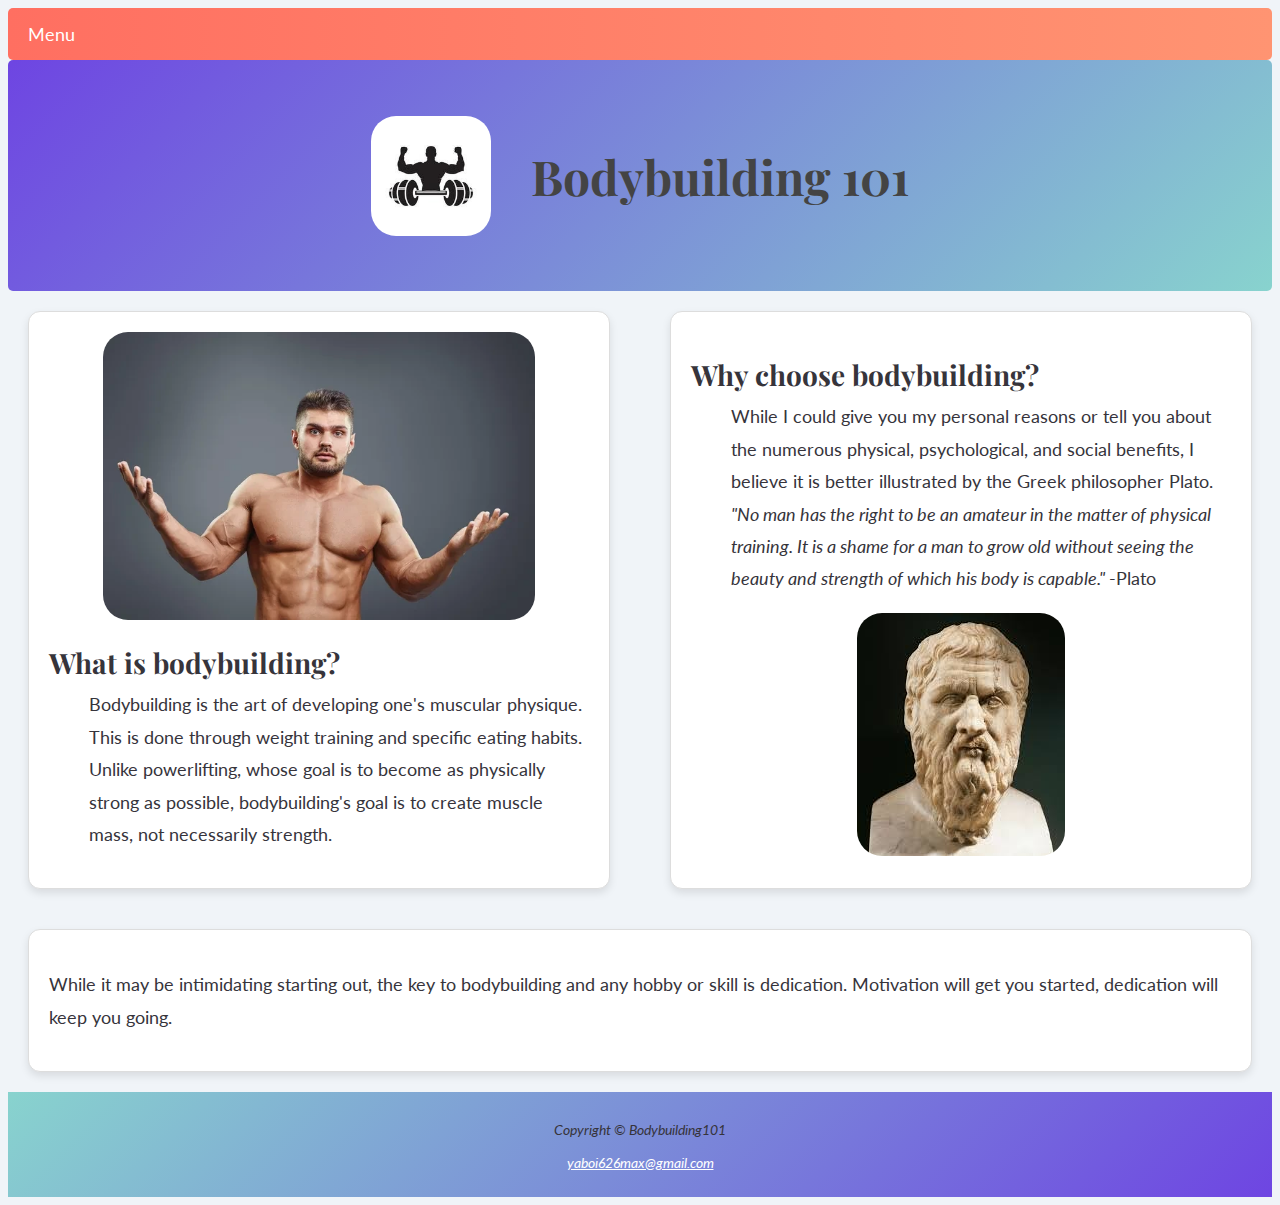
<file: index.html>
<!DOCTYPE html>
<html lang="en">

<head>
    <meta charset="UTF-8">
    <meta http-equiv="X-UA-Compatible" content="IE=edge">
    <meta name="viewport" content="width=device-width, initial-scale=1.0">
    <title>Bodybuilding 101</title>
    <link rel="stylesheet" href="styles.css">
</head>

<body>
    <nav>
        <div class="navbar">
            <div class="menu-button">Menu</div>
            <div class="menu">
                <ul>
                    <li><a href="index.html">Home</a> &nbsp;</li>
                    <li><a href="train.html">Training Types</a> &nbsp;</li>
                    <li><a href="book.html">Book Me</a> &nbsp;</li>
                </ul>
            </div>
        </div>
    </nav>

    <header>
        <img class="logo" src="Images/logo.jpg" alt="A logo of a barbell and a flexing man silhouette">
        <h1>Bodybuilding 101</h1>
    </header>

    <main>
        <div class="container">
            <div class="column">
                <img src="Images/confused.webp" alt="A confused bodybuilder" style="border-radius: 25px;">
                <dl>
                    <dt><strong>What is bodybuilding?</strong></dt>
                    <dd>Bodybuilding is the art of developing one's muscular physique.
                        This is done through weight training and specific eating habits.
                        Unlike powerlifting, whose goal is to become as physically strong as
                        possible, bodybuilding's goal is to create muscle mass, not necessarily strength.
                    </dd>
                </dl>
            </div>

            <div class="column">
                <dl>
                    <dt><strong>Why choose bodybuilding?</strong></dt>
                    <dd>While I could give you my personal reasons or tell you about the
                        numerous physical, psychological, and social benefits, I believe it is better
                        illustrated by the Greek philosopher Plato. <br>
                        <i>"No man has the right to be an amateur in the matter of physical
                            training. It is a shame for a man to grow old without seeing
                            the beauty and strength of which his body is capable." </i> -Plato<br>
                    </dd>
                </dl>
                <img src="Images/plato.jpg" alt="A statue of Plato" class="plato-img" style="border-radius: 25px;">
            </div>
        </div>

        <div class="column">
            <p>While it may be intimidating starting out, the key to bodybuilding
                and any hobby or skill is dedication. Motivation will get you started,
                dedication will keep you going.
            </p>
        </div>
    </main>

    <footer>
        <small><i>
                Copyright &copy; Bodybuilding101<br>
                <a href="mailto:yaboi626max@gmail.com">yaboi626max@gmail.com</a>
            </i></small>
    </footer>
</body>

</html>
</file>
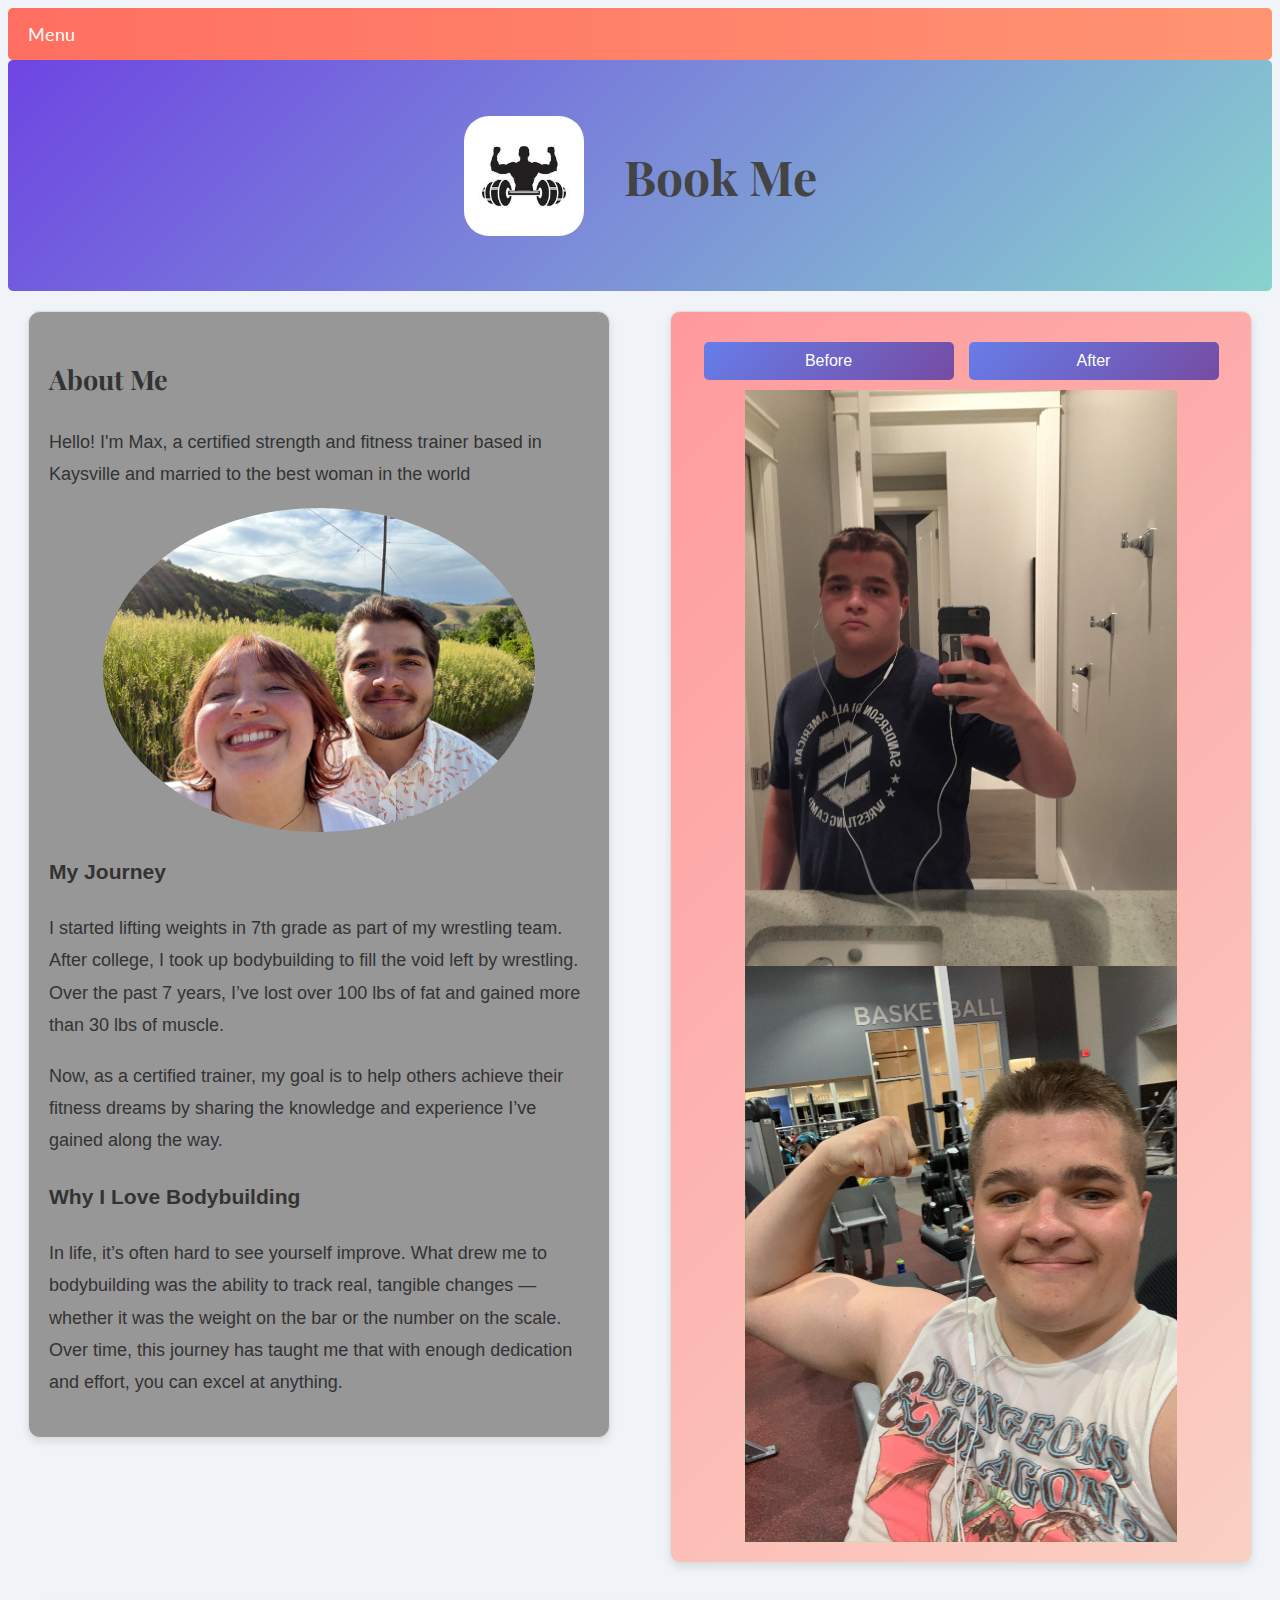
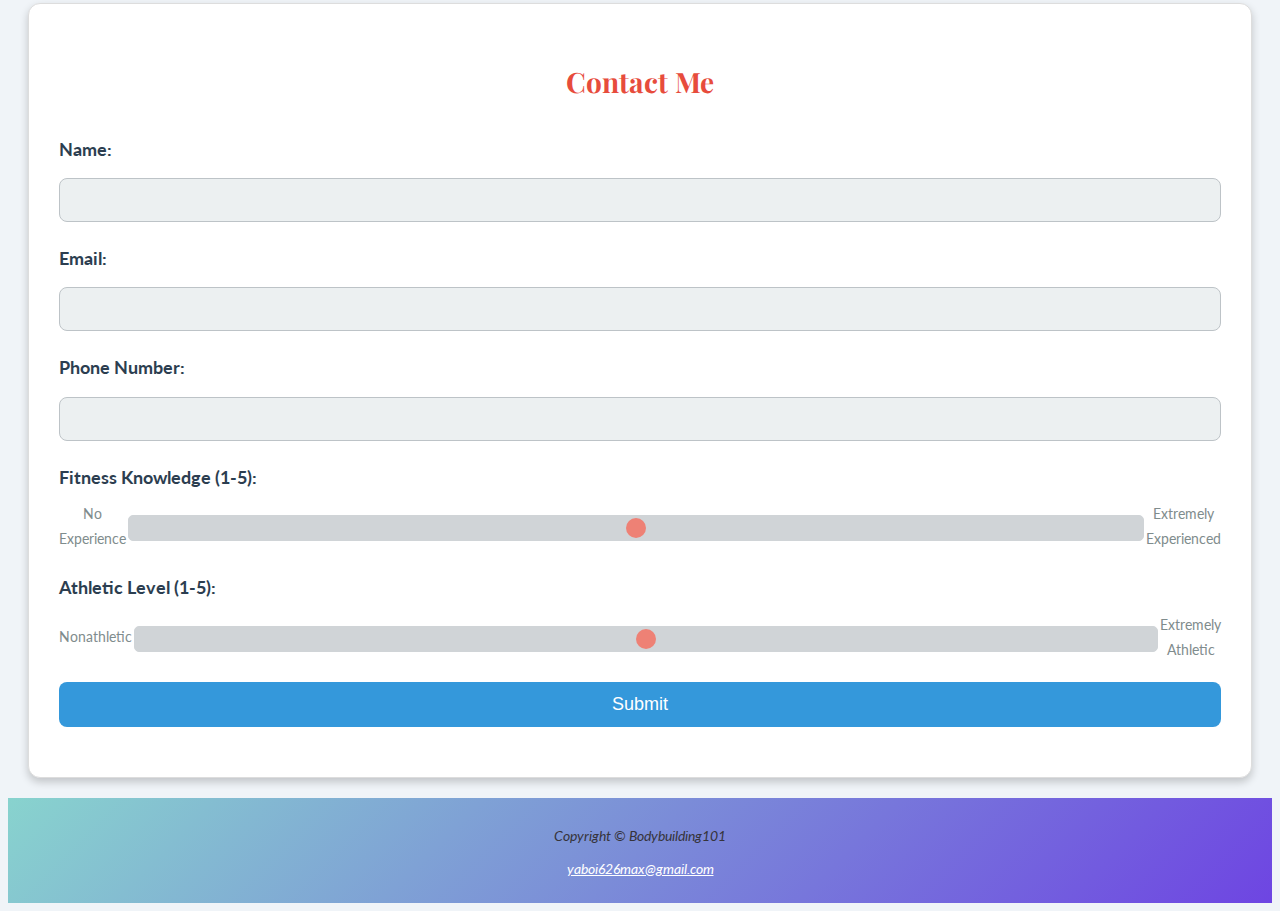
<file: book.html>
<!DOCTYPE html>
<html lang="en">

<head>
    <meta charset="UTF-8" />
    <meta http-equiv="X-UA-Compatible" content="IE=edge" />
    <meta name="viewport" content="width=device-width, initial-scale=1.0" />
    <title>Book Me - Bodybuilding 101</title>
    <link rel="stylesheet" href="styles.css" />
</head>

<body>
    <nav>
        <div class="navbar">
            <div class="menu-button">Menu</div>
            <div class="menu">
                <ul>
                    <li><a href="index.html">Home</a></li>
                    <li><a href="train.html">How to Train</a></li>
                    <li><a href="book.html">Book Me</a></li>
                </ul>
            </div>
        </div>
    </nav>

    <header>
        <img class="logo" src="Images/logo.jpg" alt="A logo of a barbell and a flexing man silhouette" />
        <h1>Book Me</h1>
    </header>

    <main>
        <div class="container">
            <div id="bio" class="column">
                <h2>About Me</h2>
                <p>
                    Hello! I'm Max, a certified strength and fitness trainer based in
                    Kaysville and married to the best woman in the world
                </p>
                <img src="Images/bio.png" alt="me with my lovely wife" class="bio-image"
                    title="me and my lovely wife" />
                <h3>My Journey</h3>
                <p>
                    I started lifting weights in 7th grade as part of my wrestling team.
                    After college, I took up bodybuilding to fill the void left by
                    wrestling. Over the past 7 years, I’ve lost over 100 lbs of fat and
                    gained more than 30 lbs of muscle.
                </p>
                <p>
                    Now, as a certified trainer, my goal is to help others achieve their
                    fitness dreams by sharing the knowledge and experience I’ve gained
                    along the way.
                </p>
                <h3>Why I Love Bodybuilding</h3>
                <p>
                    In life, it’s often hard to see yourself improve. What drew me to
                    bodybuilding was the ability to track real, tangible changes —
                    whether it was the weight on the bar or the number on the scale.
                    Over time, this journey has taught me that with enough dedication
                    and effort, you can excel at anything.
                </p>
            </div>
        
            <div id="before-after" class="column">
                <button id="before-btn">Before</button>
                <button id="after-btn">After</button>
                <div id="before-photo" class="photo-section">
                    <img src="Images/before1.jpg" alt="Before Photo 1" />
                    <img src="Images/before2.jpg" alt="Before Photo 2" />
                </div>
                <div id="after-photo" class="photo-section" style="display: none">
                    <img src="Images/after.png" alt="After Photo" />
                </div>
            </div>
        </div>
        

        <div class="container">
            <div id="contact" class="column">
                <h2>Contact Me</h2>
                <form method="post" action="https://webdevbasics.net/scripts/demo.php">
                    <div class="form-group">
                        <label for="name">Name:</label>
                        <input type="text" id="name" name="name" required />
                    </div>
                    <div class="form-group">
                        <label for="email">Email:</label>
                        <input type="email" id="email" name="email" required />
                    </div>
                    <div class="form-group">
                        <label for="phone">Phone Number:</label>
                        <input type="tel" id="phone" name="phone" />
                    </div>
                    <div class="form-group">
                        <label for="knowledge">Fitness Knowledge (1-5):</label>
                        <div class="range-container">
                            <span>No Experience</span>
                            <input type="range" id="knowledge" name="knowledge" min="1" max="5" step="1" />
                            <span>Extremely Experienced</span>
                        </div>
                    </div>
                    <div class="form-group">
                        <label for="athletic">Athletic Level (1-5):</label>
                        <div class="range-container">
                            <span>Nonathletic</span>
                            <input type="range" id="athletic" name="athletic" min="1" max="5" step="1" />
                            <span>Extremely Athletic</span>
                        </div>
                    </div>
                    <div class="form-group">
                        <input type="submit" value="Submit" />
                    </div>
                </form>
            </div>
        </div>
    </main>

    <footer>
        <small><i>
                Copyright &copy; Bodybuilding101<br />
                <a href="mailto:yaboi626max@gmail.com">yaboi626max@gmail.com</a>
            </i></small>
    </footer>
    <script src="book.js" defer></script>
</body>

</html>
</file>
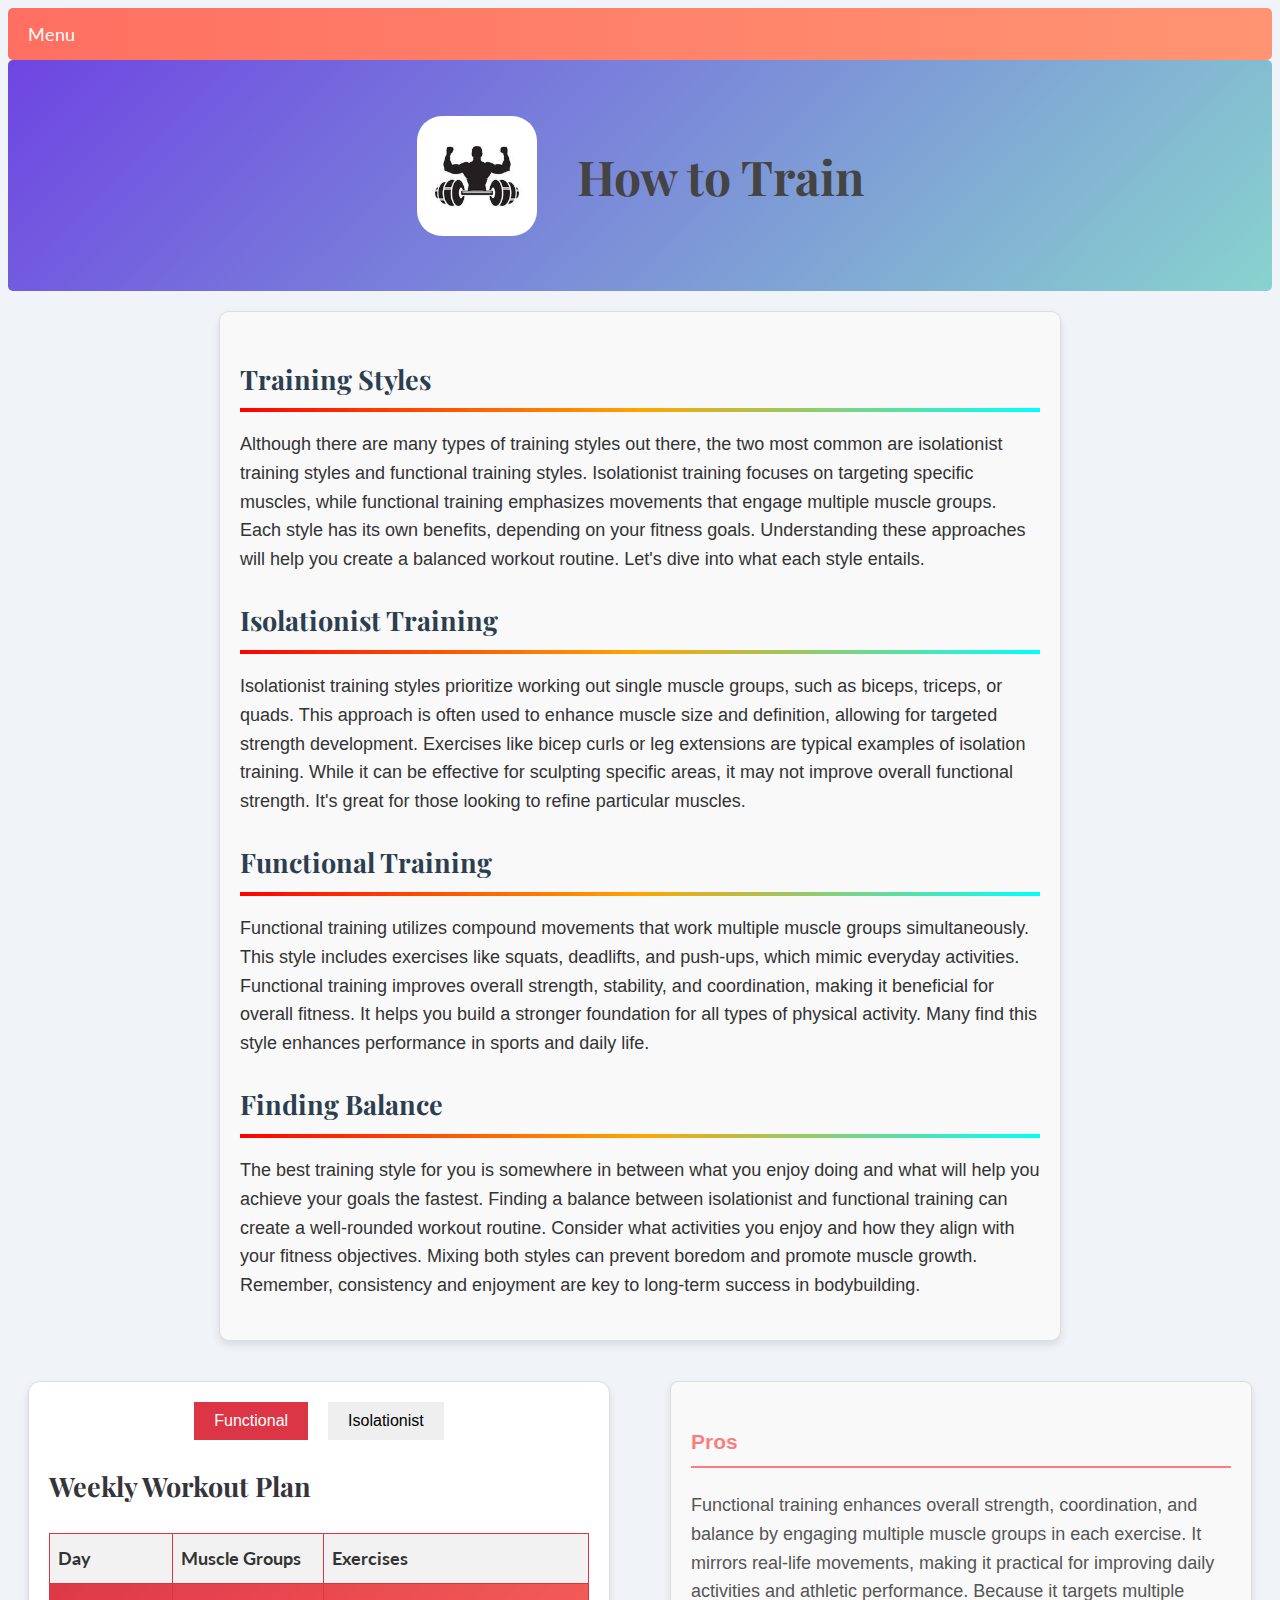
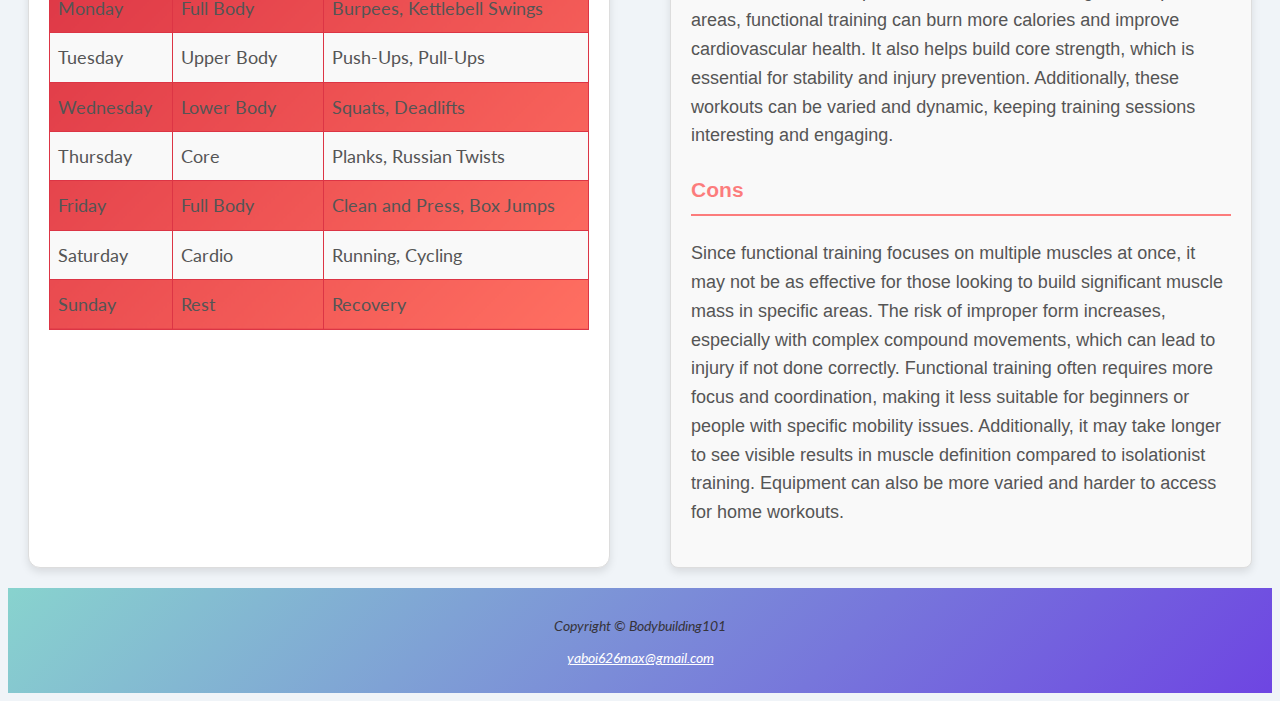
<file: train.html>
<!DOCTYPE html>
<html lang="en">

<head>
    <meta charset="UTF-8">
    <meta http-equiv="X-UA-Compatible" content="IE=edge">
    <meta name="viewport" content="width=device-width, initial-scale=1.0">
    <title>How to Train - Bodybuilding 101</title>
    <link rel="stylesheet" href="styles.css">
    <style>
        .bottom-area {
            display: none;
        }

        .bottom-area.active {
            display: block;
        }
    </style>
</head>

<body>
    <nav>
        <div class="navbar">
            <div class="menu-button">Menu</div>
            <div class="menu">
                <ul>
                    <li><a href="index.html">Home</a></li>
                    <li><a href="train.html">How to Train</a></li>
                    <li><a href="book.html">Book Me</a></li>
                </ul>
            </div>
        </div>
    </nav>

    <header>
        <img class="logo" src="Images/logo.jpg" alt="A logo of a barbell and a flexing man silhouette">
        <h1>How to Train</h1>
    </header>

    <main>
        <div class="container">
            <div id="training-styles" class="column">
                <h2>Training Styles</h2>
                <p>
                    Although there are many types of training styles out there, the two most common are isolationist
                    training styles and functional training styles. Isolationist training focuses on targeting specific
                    muscles, while functional training emphasizes movements that engage multiple muscle groups. Each
                    style has its own benefits, depending on your fitness goals. Understanding these approaches will
                    help you create a balanced workout routine. Let's dive into what each style entails.
                </p>

                <h2>Isolationist Training</h2>
                <p>
                    Isolationist training styles prioritize working out single muscle groups, such as biceps, triceps,
                    or quads. This approach is often used to enhance muscle size and definition, allowing for targeted
                    strength development. Exercises like bicep curls or leg extensions are typical examples of isolation
                    training. While it can be effective for sculpting specific areas, it may not improve overall
                    functional strength. It's great for those looking to refine particular muscles.
                </p>

                <h2>Functional Training</h2>
                <p>
                    Functional training utilizes compound movements that work multiple muscle groups simultaneously.
                    This style includes exercises like squats, deadlifts, and push-ups, which mimic everyday activities.
                    Functional training improves overall strength, stability, and coordination, making it beneficial for
                    overall fitness. It helps you build a stronger foundation for all types of physical activity. Many
                    find this style enhances performance in sports and daily life.
                </p>

                <h2>Finding Balance</h2>
                <p>
                    The best training style for you is somewhere in between what you enjoy doing and what will help you
                    achieve your goals the fastest. Finding a balance between isolationist and functional training can
                    create a well-rounded workout routine. Consider what activities you enjoy and how they align with
                    your fitness objectives. Mixing both styles can prevent boredom and promote muscle growth. Remember,
                    consistency and enjoyment are key to long-term success in bodybuilding.
                </p>
            </div>
        </div>


        <div class="container">
            <div id="workout-plan" class="column">
                <div class="button-container">
                    <button class="toggle-button" id="functional-btn">Functional</button>
                    <button class="toggle-button" id="isolationist-btn">Isolationist</button>
                </div>

                <h2>Weekly Workout Plan</h2>
                <table id="isolationist-table" class="workout-table active">
                    <thead>
                        <tr>
                            <th>Day</th>
                            <th>Muscle Groups</th>
                            <th>Exercises</th>
                        </tr>
                    </thead>
                    <tbody>
                        <tr>
                            <td>Monday</td>
                            <td>Chest</td>
                            <td>Bench Press, Incline Dumbbell Press</td>
                        </tr>
                        <tr>
                            <td>Tuesday</td>
                            <td>Back</td>
                            <td>Deadlifts, Lat Pulldowns</td>
                        </tr>
                        <tr>
                            <td>Wednesday</td>
                            <td>Legs</td>
                            <td>Squats, Leg Press</td>
                        </tr>
                        <tr>
                            <td>Thursday</td>
                            <td>Shoulders</td>
                            <td>Shoulder Press, Lateral Raises</td>
                        </tr>
                        <tr>
                            <td>Friday</td>
                            <td>Arms</td>
                            <td>Bicep Curls, Tricep Extensions</td>
                        </tr>
                        <tr>
                            <td>Saturday</td>
                            <td>Abs</td>
                            <td>Crunches, Leg Raises</td>
                        </tr>
                        <tr>
                            <td>Sunday</td>
                            <td>Rest</td>
                            <td>Recovery</td>
                        </tr>
                    </tbody>
                </table>

                <table id="functional-table" class="workout-table">
                    <thead>
                        <tr>
                            <th>Day</th>
                            <th>Muscle Groups</th>
                            <th>Exercises</th>
                        </tr>
                    </thead>
                    <tbody>
                        <tr>
                            <td>Monday</td>
                            <td>Full Body</td>
                            <td>Burpees, Kettlebell Swings</td>
                        </tr>
                        <tr>
                            <td>Tuesday</td>
                            <td>Upper Body</td>
                            <td>Push-Ups, Pull-Ups</td>
                        </tr>
                        <tr>
                            <td>Wednesday</td>
                            <td>Lower Body</td>
                            <td>Squats, Deadlifts</td>
                        </tr>
                        <tr>
                            <td>Thursday</td>
                            <td>Core</td>
                            <td>Planks, Russian Twists</td>
                        </tr>
                        <tr>
                            <td>Friday</td>
                            <td>Full Body</td>
                            <td>Clean and Press, Box Jumps</td>
                        </tr>
                        <tr>
                            <td>Saturday</td>
                            <td>Cardio</td>
                            <td>Running, Cycling</td>
                        </tr>
                        <tr>
                            <td>Sunday</td>
                            <td>Rest</td>
                            <td>Recovery</td>
                        </tr>
                    </tbody>
                </table>
            </div>

            <div id="pros" class="column">
                <div class="bottom-area" id="functional-bottom">
                    <h3>Pros</h3>
                    <p>Functional training enhances overall strength, coordination, and balance by engaging multiple
                        muscle groups in each exercise. It mirrors real-life movements, making it practical for
                        improving daily activities and athletic performance. Because it targets multiple areas,
                        functional training can burn more calories and improve cardiovascular health. It also helps
                        build core strength, which is essential for stability and injury prevention. Additionally, these
                        workouts can be varied and dynamic, keeping training sessions interesting and engaging.</p>

                    <h3>Cons</h3>
                    <p>Since functional training focuses on multiple muscles at once, it may not be as effective for
                        those looking to build significant muscle mass in specific areas. The risk of improper form
                        increases, especially with complex compound movements, which can lead to injury if not done
                        correctly. Functional training often requires more focus and coordination, making it less
                        suitable for beginners or people with specific mobility issues. Additionally, it may take longer
                        to see visible results in muscle definition compared to isolationist training. Equipment can
                        also be more varied and harder to access for home workouts.</p>
                </div>

                <div class="bottom-area" id="isolationist-bottom">
                    <h3>Pros</h3>
                    <p>Isolationist training allows for focused muscle development, making it ideal for building size
                        and definition in specific muscle groups. It’s great for targeting weaknesses or imbalances in
                        your body since you can zero in on one area at a time. These exercises are generally simpler to
                        perform and easier for beginners to master, reducing the risk of injury from improper form.
                        Isolationist training also allows for controlled progression, helping individuals achieve
                        precise strength goals. Additionally, it requires minimal equipment and can be done in most gyms
                        or even at home.</p>

                    <h3>Cons</h3>
                    <p>Because isolationist training targets only one muscle group at a time, workouts can take longer
                        to cover the whole body. This approach doesn’t build functional strength as effectively, so it
                        may not improve coordination, balance, or athletic performance as much as functional training.
                        It can also lead to muscle imbalances if some muscle groups are overemphasized while others are
                        neglected. Additionally, it typically burns fewer calories and may not be as effective for
                        overall fat loss or cardiovascular fitness. Without variety, isolationist routines can become
                        repetitive and boring.</p>
                </div>
            </div>
        </div>
    </main>

    <footer>
        <small><i>
                Copyright &copy; Bodybuilding101<br>
                <a href="mailto:yaboi626max@gmail.com">yaboi626max@gmail.com</a>
            </i></small>
    </footer>

    <script src="train.js" defer></script>
</body>

</html>
</file>
<file: styles.css>
/* ---------------- Section: Font Imports ---------------- */
@import url('https://fonts.googleapis.com/css2?family=Lato:wght@400;700&family=Playfair+Display:wght@700&display=swap');

/* ---------------- Section: Base Styles ---------------- */
body {
    background-color: #f0f4f8;
    color: #36343b;
    font-family: 'Lato', sans-serif;
    font-size: 18px;
    line-height: 1.8;
}

h1,
h2,
dt {
    font-family: 'Playfair Display', serif;
}

h1 {
    font-size: 48px;
    color: #444;
}

dt {
    font-size: 28px;
}

/* ---------------- Section: Header Styles ---------------- */
header {
    display: flex;
    align-items: center;
    justify-content: center;
    background: linear-gradient(135deg, #6e45e2, #88d3ce);
    padding: 40px 0;
    border-radius: 5px;
}

header .logo {
    height: 120px;
    width: auto;
    margin-right: 20px;
    border-radius: 25px;
}

header h1 {
    margin-left: 20px;
}

/* ---------------- Section: Menu Styles ---------------- */
.menu-button {
    background-image: linear-gradient(to right, #ff6f61, #ff9472);
    color: white;
    padding: 10px 20px;
    cursor: pointer;
    border: none;
    border-radius: 5px;
    transition: background 0.3s;
}

.menu {
    position: absolute;
    top: 0;
    left: -250px;
    width: 250px;
    background-color: #444;
    transition: left 0.3s ease;
}

.navbar:hover .menu,
.menu:hover {
    left: 0;
}

.menu ul {
    list-style-type: none;
    padding: 20px;
}

.menu ul li {
    margin: 15px 0;
}

.menu ul li a {
    color: #ff9472;
    text-decoration: none;
    font-weight: bold;
}

.menu ul li a:hover {
    color: #6e45e2;
}

/* ---------------- Section: Layout Styles ---------------- */
.container {
    display: flex;
    gap: 20px;
    width: 100%;
}

.column {
    flex: 1;
    padding: 20px;
    margin: 20px;
    border-radius: 12px;
    border: 1px solid #ddd;
    box-shadow: 0 4px 8px rgba(0, 0, 0, 0.1);
    background-color: #ffffff;
}

.column img {
    max-width: 80%;
    height: auto;
    display: block;
    margin: 0 auto;
}

/* ---------------- Section: Footer Styles ---------------- */
footer {
    background: linear-gradient(135deg, #88d3ce, #6e45e2);
    padding: 20px 0;
    text-align: center;
}

footer small {
    font-size: 14px;
}

footer a {
    color: #ffffff;
    text-decoration: underline;
}

/* ---------------- Section: Table Styles ---------------- */
table {
    width: 100%;
    border-collapse: collapse;
    margin-top: 20px;
}

table th,
table td {
    border: 1px solid #ddd;
    padding: 10px;
    text-align: left;
}

table th {
    background-color: #f2f2f2;
    color: #333;
}

table tr:nth-child(even) {
    background-color: #f9f9f9;
}

table td {
    color: #555;
}

/* ---------------- Section: Workout Table Styles ---------------- */
.workout-table {
    width: 100%;
    border-collapse: collapse;
    display: none;
}

.workout-table.active {
    display: table;
}

.workout-table th,
.workout-table td {
    border: 1px solid #ddd;
    padding: 8px;
    text-align: left;
}

.workout-table th {
    background-color: #f2f2f2;
}

#isolationist-table.active {
    background: linear-gradient(135deg, #007bff 0%, #00c6ff 100%);
    color: #fff;
}

#functional-table.active {
    background: linear-gradient(135deg, #dc3545 0%, #ff6f61 100%);
    color: #fff;
}

#isolationist-table th,
#isolationist-table td {
    border-color: #007bff;
}

#functional-table th,
#functional-table td {
    border-color: #dc3545;
}

/* ---------------- Section: Button Container Styles ---------------- */
.button-container {
    display: flex;
    justify-content: center;
    margin-bottom: 20px;
}

.toggle-button {
    padding: 10px 20px;
    margin: 0 10px;
    border: none;
    cursor: pointer;
    font-size: 16px;
    transition: background-color 0.3s, color 0.3s;
}

.toggle-button.active {
    color: #fff;
}

#isolationist-btn.active {
    background-color: #007bff;
}

#functional-btn.active {
    background-color: #dc3545;
}

/* ---------------- Section: Training Styles ---------------- */
#training-styles {
    font-family: Arial, sans-serif;
    color: #333;
    background-color: #f9f9f9;
    padding: 20px;
    border-radius: 10px;
    box-shadow: 0 4px 8px rgba(0, 0, 0, 0.1);
    max-width: 800px;
    margin: 20px auto;
}

#training-styles h2 {
    color: #2c3e50;
    border-bottom: 4px solid;
    border-image: linear-gradient(to right, red, orange, cyan) 1;
    padding-bottom: 5px;
    margin-bottom: 15px;
}

#training-styles p {
    line-height: 1.6;
    margin-bottom: 20px;
}

#training-styles .column {
    display: flex;
    flex-direction: column;
    gap: 20px;
}

/* ---------------- Section: Bio Styles ---------------- */
#bio {
    font-family: Arial, sans-serif;
    color: #333;
    background-color: #979797;
    box-shadow: 0 4px 8px rgba(0, 0, 0, 0.1);
    height: 100%;
}

.bio-image {
    max-width: 100%;
    height: auto;
    border-radius: 50%;
    margin: 10px 0;
}

#bio a {
    color: #0056b3;
    text-decoration: none;
}

#bio a:hover {
    text-decoration: underline;
}

/* ---------------- Section: Pros Styles ---------------- */
#pros {
    background-color: #f9f9f9;
    border: 1px solid #ddd;
    border-radius: 8px;
    padding: 20px;
    margin: 20px;
    box-shadow: 0 4px 8px rgba(0, 0, 0, 0.1);
    font-family: Arial, sans-serif;
    height: 100%;
}

#pros h3 {
    color: #333;
    padding-bottom: 5px;
    margin-bottom: 10px;
}

#pros p {
    color: #555;
    line-height: 1.6;
    margin-bottom: 15px;
}

#pros .bottom-area {
    margin-bottom: 20px;
}

#pros .bottom-area:last-child {
    margin-bottom: 0;
}

/* ---------------- Section: Functional Bottom Styles ---------------- */
#functional-bottom h3 {
    color: #333;
    padding-bottom: 5px;
    margin-bottom: 10px;
    color: rgba(255, 0, 0, 0.5);
    /* Slightly red */
}

#functional-bottom h3::after {
    content: '';
    display: block;
    width: 100%;
    height: 2px;
    background-color: rgba(255, 0, 0, 0.5);
    /* Slightly red */
    margin-top: 5px;
}

/* ---------------- Section: isolation Bottom Styles ---------------- */
#isolationist-bottom h3 {
    color: #333;
    padding-bottom: 5px;
    margin-bottom: 10px;
    color: rgb(0, 94, 255);
    /* Slightly red */
}

#isolationist-bottom h3::after {
    content: '';
    display: block;
    width: 100%;
    height: 2px;
    background-color: rgb(3, 52, 167);
    /* Slightly red */
    margin-top: 5px;
}


#before-after {
    text-align: center;
    margin: 20px;
    padding: 20px;
    background: linear-gradient(135deg, #ff9a9e 0%, #fad0c4 100%);
    border-radius: 10px;
    box-shadow: 0 4px 8px rgba(0, 0, 0, 0.1);
    flex: 1;
   
}

#before-btn,
#after-btn {
    padding: 10px 20px;
    margin: 10px 5px;
    border: none;
    background: linear-gradient(135deg, #667eea 0%, #764ba2 100%);
    color: white;
    cursor: pointer;
    border-radius: 5px;
    font-size: 16px;
    width: calc(50% - 20px);
    box-sizing: border-box;
    transition: background 0.3s ease;
}

#before-btn:hover,
#after-btn:hover {
    background: linear-gradient(135deg, #764ba2 0%, #667eea 100%);
}


/* ---------------- Section: Photo Section Styles ---------------- */



/* Specific styling for images within the #before-after column */
#before-photo img,
#after-photo img {
  width: 100%; /* Ensure images fit within their container */
  height: auto; /* Maintain aspect ratio of images */
  display: block; /* Remove extra space below images */
}

/* ---------------- Section: Contact Form Styles ---------------- */
#contact {
    background: #ffffff;
    padding: 30px;
    border-radius: 12px;
    box-shadow: 0 4px 8px rgba(0, 0, 0, 0.2);
}

#contact h2 {
    text-align: center;
    margin-bottom: 25px;
    font-size: 28px;
    color: #e74c3c;
}

#contact .form-group {
    margin-bottom: 20px;
}

#contact label {
    display: block;
    margin-bottom: 8px;
    font-weight: bold;
    color: #2c3e50;
}

#contact input[type="text"],
#contact input[type="email"],
#contact input[type="tel"],
#contact input[type="range"] {
    width: 100%;
    padding: 12px;
    margin-top: 5px;
    border: 1px solid #bdc3c7;
    border-radius: 8px;
    box-sizing: border-box;
    font-size: 16px;
    background-color: #ecf0f1;
}

#contact input[type="submit"] {
    width: 100%;
    padding: 12px;
    border: none;
    border-radius: 8px;
    cursor: pointer;
    font-size: 18px;
    background-color: #3498db;
    color: #fff;
    transition: background-color 0.3s ease;
}

#contact input[type="submit"]:hover {
    background-color: #2980b9;
}

#contact .range-container {
    display: flex;
    align-items: center;
    justify-content: space-between;
}

#contact .range-container span {
    flex: 1;
    text-align: center;
    font-size: 14px;
    color: #7f8c8d;
}

#contact input[type="range"] {
    -webkit-appearance: none;
    -moz-appearance: none;
    appearance: none;
    width: 100%;
    height: 8px;
    background: #bdc3c7;
    border-radius: 5px;
    outline: none;
    opacity: 0.7;
    transition: opacity 0.2s;
}

#contact input[type="range"]::-webkit-slider-thumb {
    -webkit-appearance: none;
    appearance: none;
    width: 20px;
    height: 20px;
    border-radius: 50%;
    background: #e74c3c;
    cursor: pointer;
}

#contact input[type="range"]::-moz-range-thumb {
    width: 20px;
    height: 20px;
    border-radius: 50%;
    background: #e74c3c;
    cursor: pointer;
}


#contact input[type="range"]::-webkit-slider-thumb {
    -webkit-appearance: none;
    appearance: none;
    width: 20px;
    height: 20px;
    border-radius: 50%;
    background: #e74c3c;
    cursor: pointer;
}

#contact input[type="range"]::-moz-range-thumb {
    width: 20px;
    height: 20px;
    border-radius: 50%;
    background: #e74c3c;
    cursor: pointer;
}
</file>
